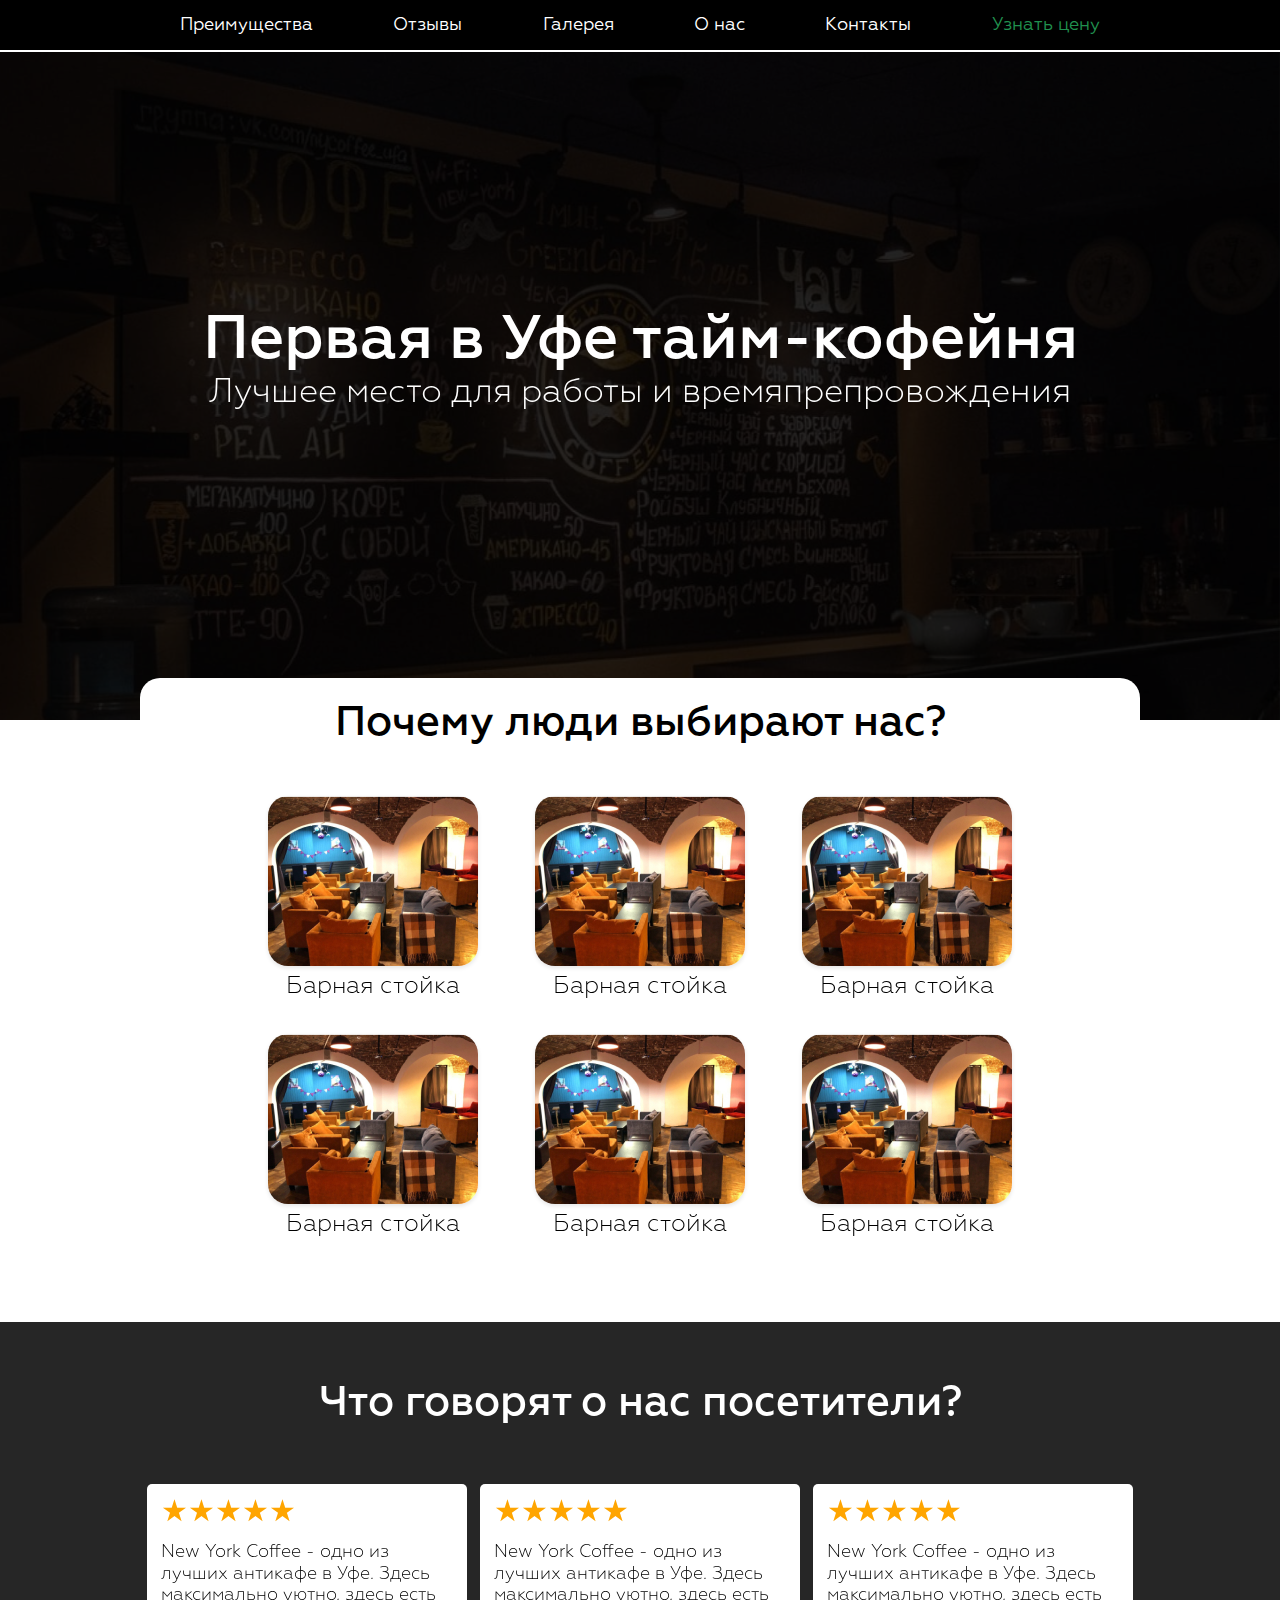
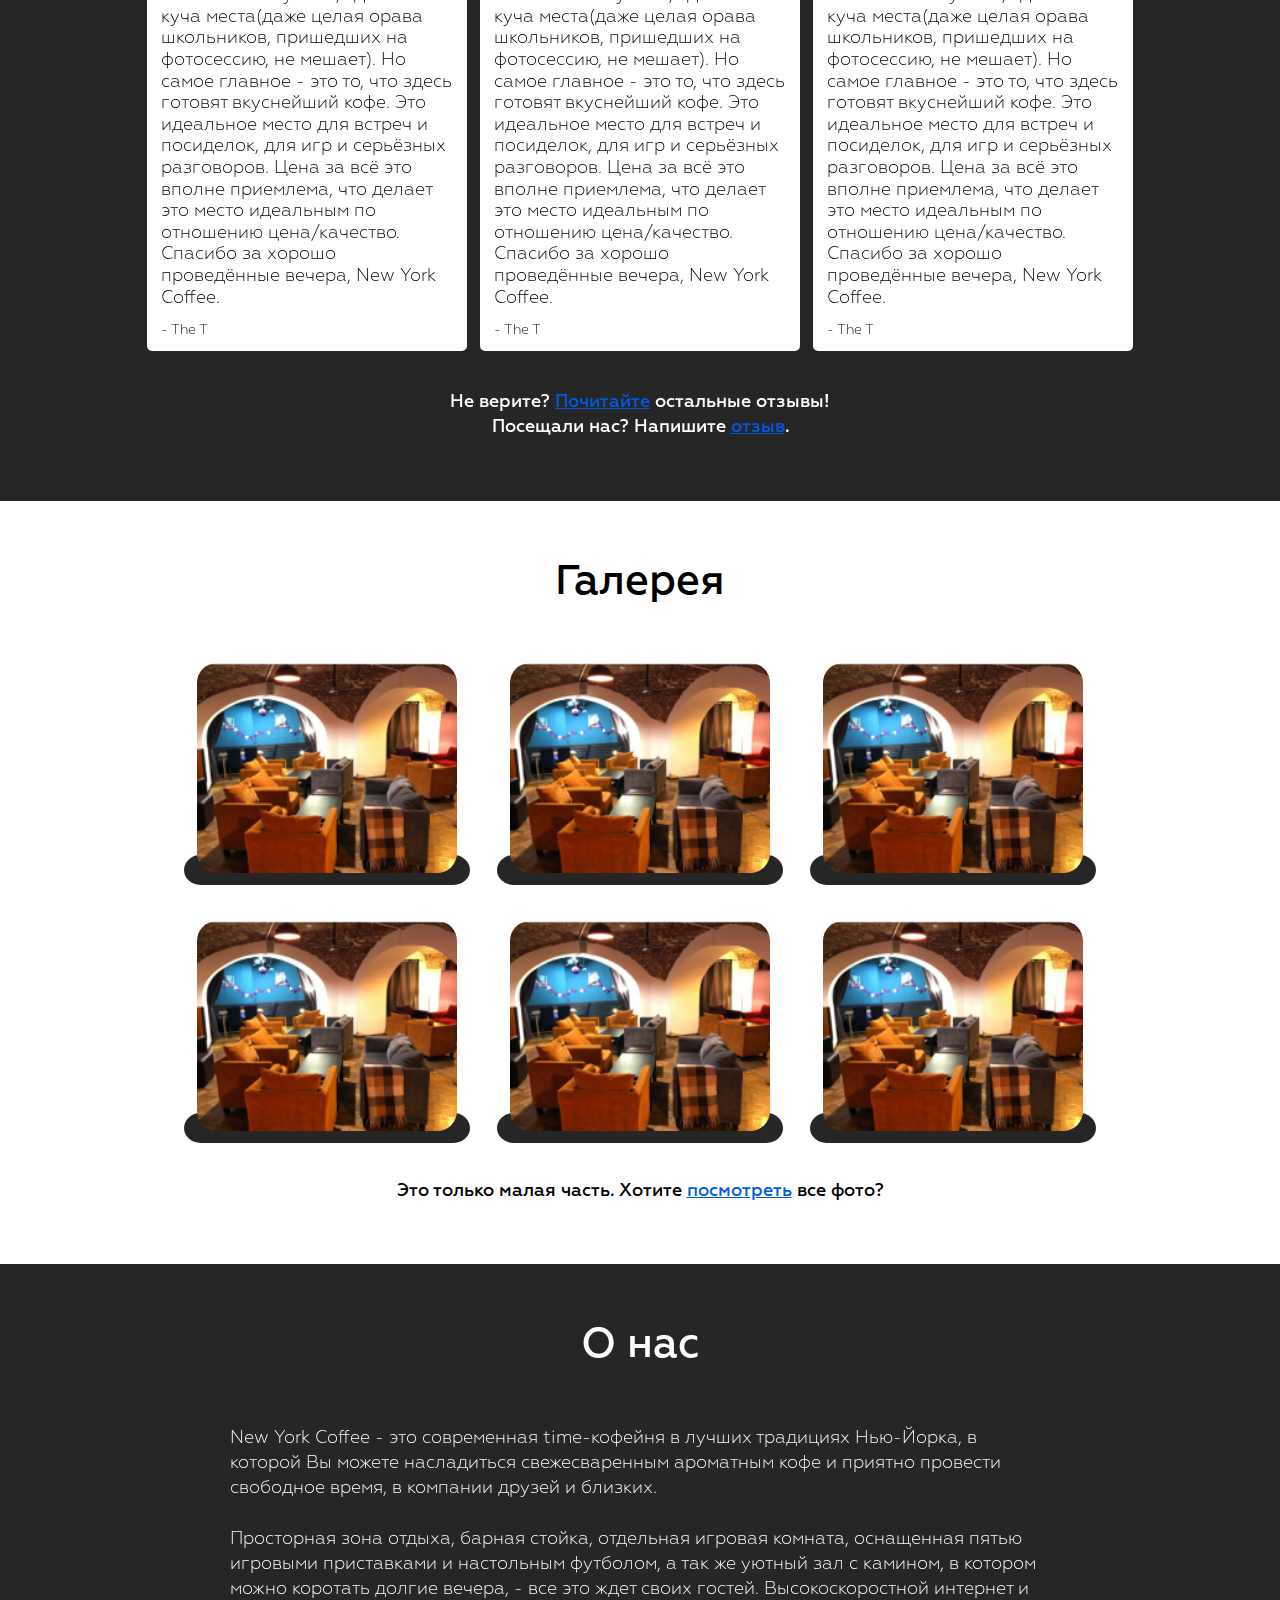
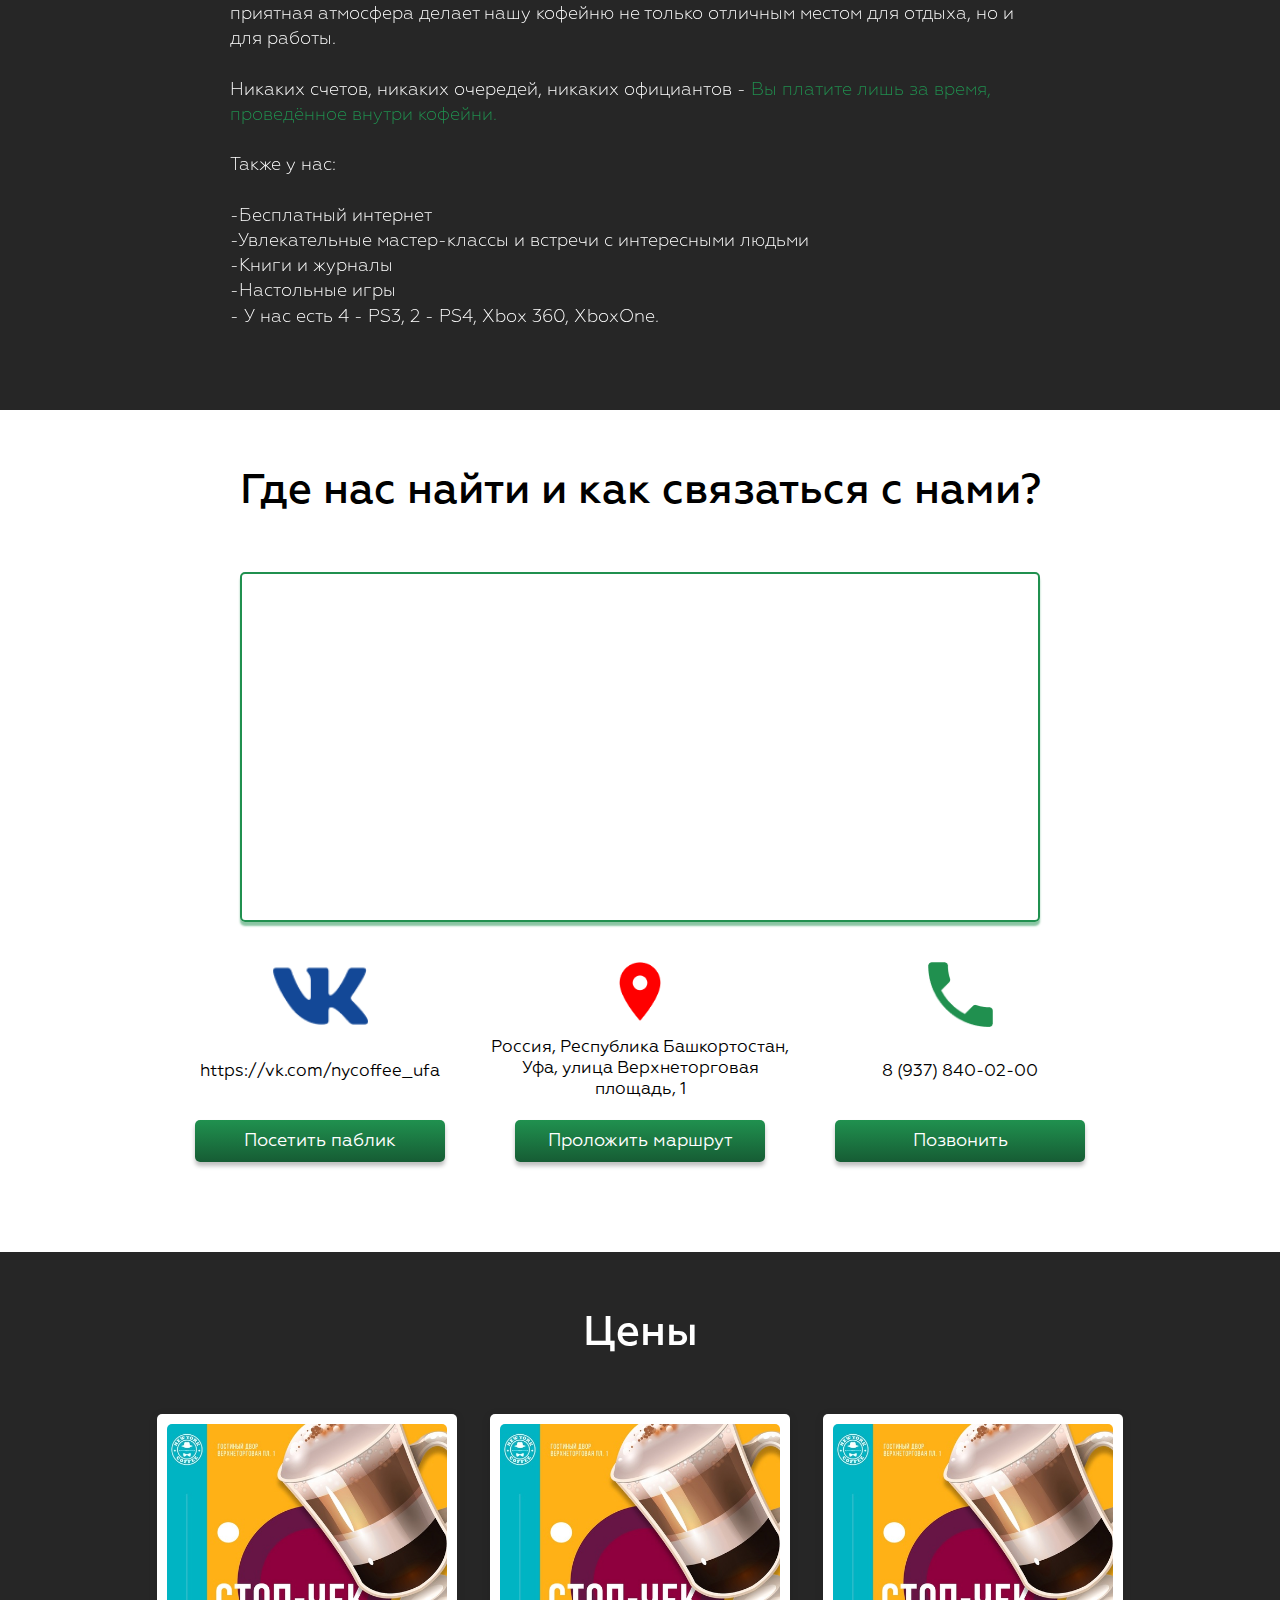
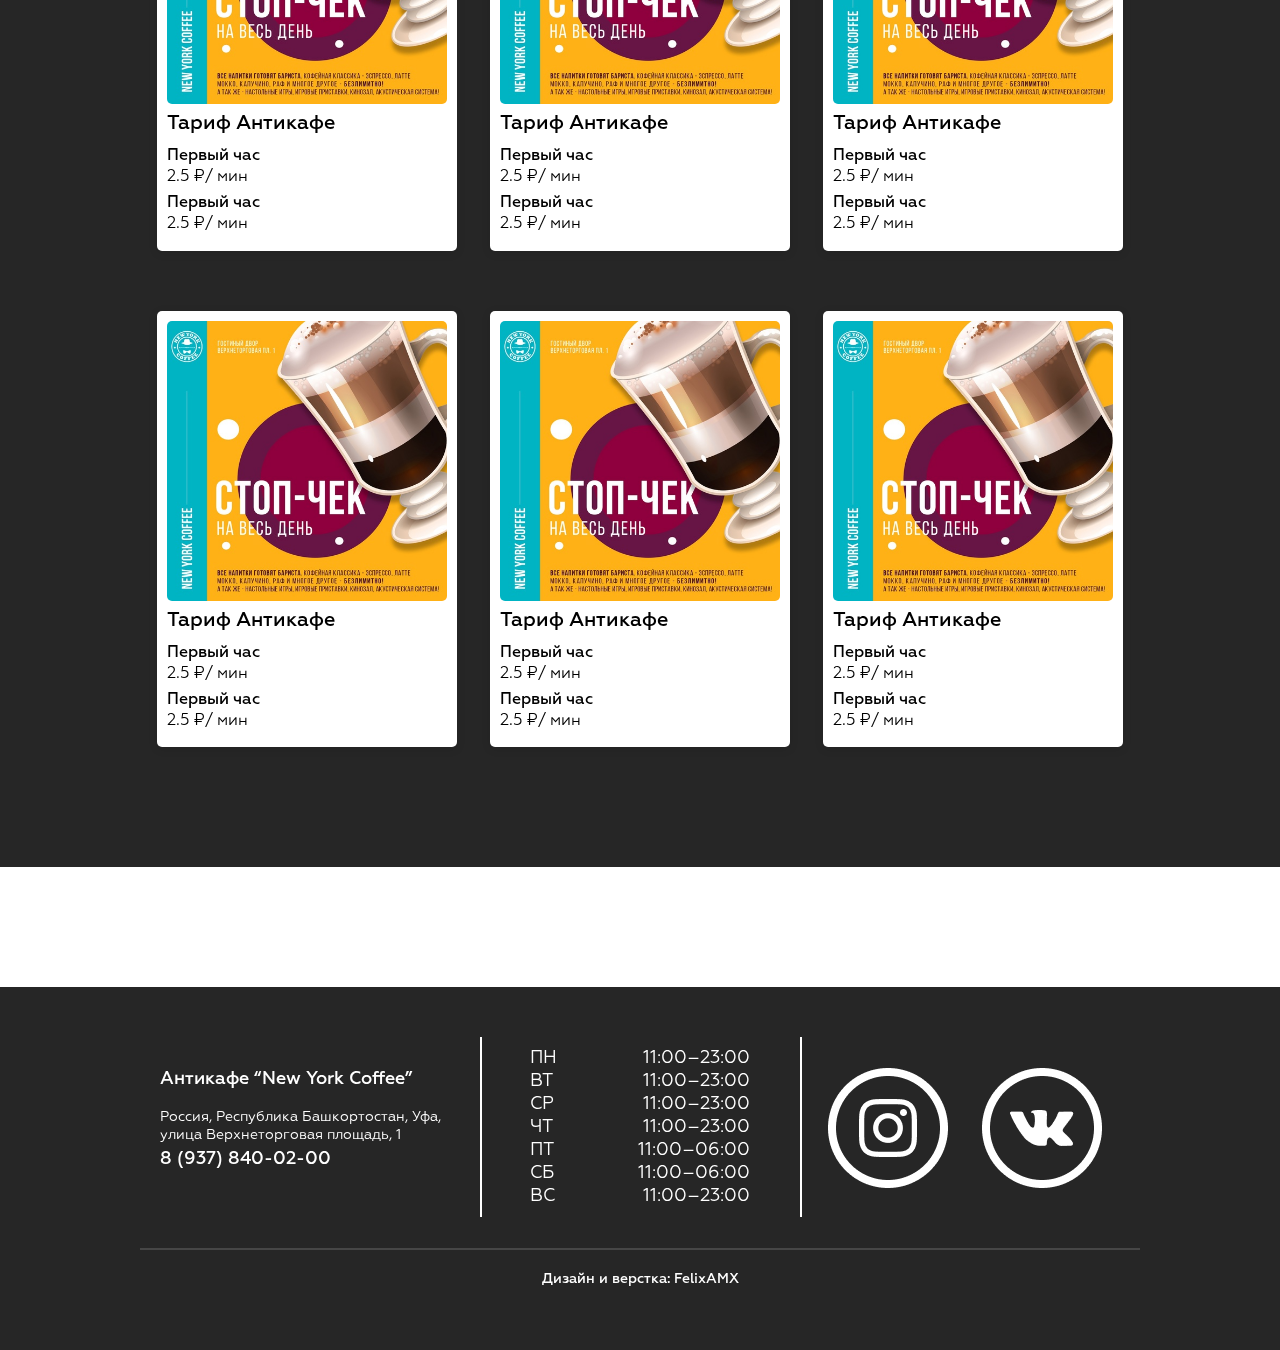
<file: index.html>
<!DOCTYPE html>
<html lang="ru">
	<!-- Заголовок страницы, контейнер для других важных данных (не отображается) -->
	<head>
		<title>New York Coffee антикафе - Первая в Уфе тайм-кофейня</title>
		<link rel="stylesheet" href="libs/slick-1.8.1/slick/slick.css" />
		<link rel="stylesheet" href="libs/slick-1.8.1/slick/slick-theme.css" />
		<link rel="stylesheet" href="css/style.css" />
		<link href="css/explorer.css" rel="stylesheet"/>

		
		<meta http-equiv="Content-type" content="text/html;charset=UTF-8" />
		<meta name="viewport" content="width=device-width"> 

		
	</head>

	<body>
	<div class="page">
		<header id="header">
			<a class="logo" href="#">
				<img src="img/logo.png" alt="">
				<div class="logo__title">
					<p>New York Coffee</p>
				</div>
				<div class="logo__describ">
					<p>Антикафе №1</p>
				</div>
			</a>
			<div class="mobile-title"><p>New York Coffee</p></div>
			<label class="togglebutton" for="toggle">&#9776</label>
			<input  id="toggle" type="checkbox">
			<nav>
				<div class="wrap">
					<ul class="header__menu"> 
						<li class="menu__element"><a href="#advantages">Преимущества</a></li>
						<li class="menu__element"><a href="#rewiews">Отзывы</a></li>
						<li class="menu__element"><a href="#gallery">Галерея</a></li>
						<li class="menu__element"><a href="#about">О нас</a></li>
						<li class="menu__element"><a href="#contacts">Контакты</a></li>
						<li class="menu__element"><a href="#price"><span class="green-text">Узнать цену</span></a></li>
						
					</ul>
				</div>
			</nav>
		</header>
		<div class="page__content">
			<div class="block-hello dark-background">
				<div class="wrap occurrence_p">
					<div class="hello__content occurrence">
						<div class="text__title">
							Первая в Уфе тайм-кофейня
						</div>
						<div class="text__describ">
							Лучшее место для работы и времяпрепровождения
						</div>
					</div>
				</div>
			</div>
			<div id="advantages" class="block-advantages ">
				<div class="wrap">
					<div class="advantages__title title">
						<p>Почему люди выбирают нас?</p> 
					</div>
					<div class="advantages__content">
						<div class="advantages__row sl-slider">
							<div class="advantages__item slider__nohover ">
								<div class="item__body">
									<div class="item__content">
										<div class="item__img">
											<img src="img/advantages/adv_1.jpg" alt="">
										</div>
										<div class="item__title">
											Барная стойка
										</div>
									</div>
								</div>
							</div>
							<div class="advantages__item slider__nohover ">
								<div class="item__body">
									<div class="item__content">
										<div class="item__img">
											<img src="img/advantages/adv_1.jpg" alt="">
										</div>
										<div class="item__title">
											Барная стойка
										</div>
									</div>
								</div>
							</div>
							<div class="advantages__item slider__nohover ">
								<div class="item__body">
									<div class="item__content">
										<div class="item__img">
											<img src="img/advantages/adv_1.jpg" alt="">
										</div>
										<div class="item__title">
											Барная стойка
										</div>
									</div>
								</div>
							</div>
							<div class="advantages__item slider__nohover ">
								<div class="item__body">
									<div class="item__content">
										<div class="item__img">
											<img src="img/advantages/adv_1.jpg" alt="">
										</div>
										<div class="item__title">
											Барная стойка
										</div>
									</div>
								</div>
							</div>
							<div class="advantages__item slider__nohover ">
								<div class="item__body">
									<div class="item__content">
										<div class="item__img">
											<img src="img/advantages/adv_1.jpg" alt="">
										</div>
										<div class="item__title">
											Барная стойка
										</div>
									</div>
								</div>
							</div>
							<div class="advantages__item slider__nohover ">
								<div class="item__body">
									<div class="item__content">
										<div class="item__img">
											<img src="img/advantages/adv_1.jpg" alt="">
										</div>
										<div class="item__title">
											Барная стойка
										</div>
									</div>
								</div>
							</div>
						</div>
					</div>
				</div>
			</div>
			<div id="rewiews" class="block-reviews dark-background block">
				<div class="wrap">
					<div class="reviews__title title ">
						<p>Что говорят о нас посетители?</p>
					</div>
					<div class="reviews__row sl-slider">
						<div class="reviews__item  slider__nohover">
							<div class="item__body">
								<div class="item__content">
									<div class="item__rate">
										<p>★★★★★</p>
									</div>
									<div class="item__text">
										<p>New York Coffee - одно из лучших антикафе в Уфе. Здесь максимально уютно, здесь есть куча места(даже целая орава школьников, пришедших на фотосессию, не мешает). Но самое главное - это то, что здесь готовят вкуснейший кофе. Это идеальное место для встреч и посиделок, для игр и серьёзных разговоров. Цена за всё это вполне приемлема, что делает это место идеальным по отношению цена/качество. Спасибо за хорошо проведённые вечера, New York Coffee.</p>
									</div>
									<div class="item__author">
										<p>The T</p>
									</div>
								</div>
							</div>
						</div>
						<div class="reviews__item  slider__nohover">
							<div class="item__body">
								<div class="item__content">
									<div class="item__rate">
										<p>★★★★★</p>
									</div>
									<div class="item__text">
										<p>New York Coffee - одно из лучших антикафе в Уфе. Здесь максимально уютно, здесь есть куча места(даже целая орава школьников, пришедших на фотосессию, не мешает). Но самое главное - это то, что здесь готовят вкуснейший кофе. Это идеальное место для встреч и посиделок, для игр и серьёзных разговоров. Цена за всё это вполне приемлема, что делает это место идеальным по отношению цена/качество. Спасибо за хорошо проведённые вечера, New York Coffee.</p>
									</div>
									<div class="item__author">
										<p>The T</p>
									</div>
								</div>
							</div>
						</div>
						<div class="reviews__item  slider__nohover">
							<div class="item__body">
								<div class="item__content">
									<div class="item__rate">
										<p>★★★★★</p>
									</div>
									<div class="item__text">
										<p>New York Coffee - одно из лучших антикафе в Уфе. Здесь максимально уютно, здесь есть куча места(даже целая орава школьников, пришедших на фотосессию, не мешает). Но самое главное - это то, что здесь готовят вкуснейший кофе. Это идеальное место для встреч и посиделок, для игр и серьёзных разговоров. Цена за всё это вполне приемлема, что делает это место идеальным по отношению цена/качество. Спасибо за хорошо проведённые вечера, New York Coffee.</p>
									</div>
									<div class="item__author">
										<p>The T</p>
									</div>
								</div>
							</div>
						</div>
					</div>
					<div class="reviews__aftertext aftertext">
						<p>Не верите? <a href="https://search.google.com/local/reviews?placeid=ChIJL9cCNYs52UMRPN9vTIAzFuk" class="aftertext-link" target="_blank">Почитайте</a> остальные отзывы! <br>
							Посещали нас? Напишите <a href="https://search.google.com/local/writereview?placeid=ChIJL9cCNYs52UMRPN9vTIAzFuk" class="aftertext-link" target="_blank">отзыв</a>.</p>
					</div>
				</div>
			</div>
			<div id="gallery" class="block__gallery block ">
				<div class="wrap">
					<div class="gallery__title title">
						<p>Галерея</p>
					</div>
					<div class="gallery__row sl-slider">
						<div class="gallery__item  slider__nohover">
							<div class="item__body">
								<div class="item__content">
									<div class="item__img">
										<img src="img/advantages/adv_1.jpg" alt="">
									</div>
									<div class="item__lining"></div>
								</div>	
							</div>
						</div>
						<div class="gallery__item  slider__nohover">
							<div class="item__body">
								<div class="item__content">
									<div class="item__img">
										<img src="img/advantages/adv_1.jpg" alt="">
									</div>
									<div class="item__lining"></div>
								</div>	
							</div>
						</div>
						<div class="gallery__item  slider__nohover">
							<div class="item__body">
								<div class="item__content">
									<div class="item__img">
										<img src="img/advantages/adv_1.jpg" alt="">
									</div>
									<div class="item__lining"></div>
								</div>	
							</div>
						</div>
						<div class="gallery__item  slider__nohover">
							<div class="item__body">
								<div class="item__content">
									<div class="item__img">
										<img src="img/advantages/adv_1.jpg" alt="">
									</div>
									<div class="item__lining"></div>
								</div>	
							</div>
						</div>
						<div class="gallery__item  slider__nohover">
							<div class="item__body">
								<div class="item__content">
									<div class="item__img">
										<img src="img/advantages/adv_1.jpg" alt="">
									</div>
									<div class="item__lining"></div>
								</div>	
							</div>
						</div>
						<div class="gallery__item  slider__nohover">
							<div class="item__body">
								<div class="item__content">
									<div class="item__img">
										<img src="img/advantages/adv_1.jpg" alt="">
									</div>
									<div class="item__lining"></div>
								</div>	
							</div>
						</div>
						
						
						
					</div>
					<div class="gallery__aftertext aftertext">
						<p>Это только малая часть. Хотите <a href="#popup-gallery" class="aftertext-link" >посмотреть</a> все фото?</p>
					</div>
				</div>
			</div>
			<div id="about" class="block__about dark-background block">
				<div class="wrap">
					<div class="about__title title">
						<p>О нас</p>
					</div>
					<div class="about__text adative-text-wrap">
						<p>New York Coffee - это современная time-кофейня в лучших традициях Нью-Йорка, в которой Вы можете насладиться свежесваренным ароматным кофе и приятно провести свободное время, в компании друзей и близких. 
						<br><br> 
						Просторная зона отдыха, барная стойка, отдельная игровая комната, оснащенная пятью игровыми приставками и настольным футболом, а так же уютный зал с камином, в котором можно коротать долгие вечера, - все это ждет своих гостей. Высокоскоростной интернет и приятная атмосфера делает нашу кофейню не только отличным местом для отдыха, но и для работы. 
						<br><br> 
						Никаких счетов, никаких очередей, никаких официантов - <span class="green-text">Вы платите лишь за время, проведённое внутри кофейни. </span> 
						<br><br>
						Также у нас:
						<br><br>
						-Бесплатный интернет <br>
						-Увлекательные мастер-классы и встречи с интересными людьми <br>
						-Книги и журналы <br>
						-Настольные игры <br>
						- У нас есть 4 - PS3, 2 - PS4, Xbox 360, XboxOne.
						</p>
					</div>
				</div>
			</div>
			<div id="contacts" class="block-communication block">
				<div class="wrap">
					<div class="communication__title title">
						<p>Где нас найти и как связаться с нами?</p>
					</div>
					<div class="communication__map">
						<iframe src="https://www.google.com/maps/embed?pb=!1m18!1m12!1m3!1d9216.213459304288!2d55.94383458092044!3d54.726276145416314!2m3!1f0!2f0!3f0!3m2!1i1024!2i768!4f13.1!3m3!1m2!1s0x0%3A0xe91633804c6fdf3c!2zTmV3IFlvcmsgQ29mZmVlINCw0L3RgtC40LrQsNGE0LU!5e0!3m2!1sru!2sru!4v1619448664811!5m2!1sru!2sru" width="100%" height="100%" style="border:0;" allowfullscreen="" loading="lazy"></iframe>
					</div>
					<div class="communication__row">
						<div class="communication__item">
							<div class="item__body">
								<div class="item__img">
									<img src="img/ico/icon_3.png" alt="">
								</div>
								<div class="item__text">
									<p>https://vk.com/nycoffee_ufa</p>
								</div>
								<div class="item__button button">
									<a href="https://vk.com/nycoffee_ufa" target="_blank">Посетить паблик</a>
								</div>
							</div>
						</div>
						<div class="communication__item">
							<div class="item__body">
								<div class="item__img">
									<img src="img/ico/icon_2.png" alt="" >
								</div>
								<div class="item__text">
									<p>Россия, Республика Башкортостан, Уфа, улица Верхнеторговая площадь, 1
									</p>
								</div>
								<div class="item__button button">
									<a href="https://vk.com/nycoffee_ufa" target="_blank">Проложить маршрут</a>
								</div>
							</div>
						</div>
						<div class="communication__item">
							<div class="item__body">
								<div class="item__img">
									<img src="img/ico/icon_1.png" alt="">
								</div>
								<div class="item__text">
									<p>8 (937) 840-02-00</p>
								</div>
								<div class="item__button button">
									<a href="tel:+79378400200">Позвонить</a>
								</div>
							</div>
						</div>
					</div>
				</div>
			</div>
			<div id="price" class="block-price dark-background block">
				<div class="wrap">
					<div class="price__title title">
						<p>Цены</p>
					</div>
					<div class="price__row sl-slider">
						<div class="price__item ">
							<a href="#popup-test">
								<div class="item__body">
									<div class="item__content">
										<div class="item__img">
											<div class="item__hover-text"><p>Подробнее</p></div>
											<img src="img/price/price_1.jpg" alt="">
										</div>
										<div class="item__title">
											<p>Тариф Антикафе</p>
										</div>
										<div class="item__subtitle">
											<p>Первый час</p>
										</div>
										<div class="item__describ">
											<p>2.5 ₽/ мин</p>
										</div>
										<div class="item__subtitle">
											<p>Первый час</p>
										</div>
										<div class="item__describ">
											<p>2.5 ₽/ мин</p>
										</div>
									</div>
								</div>
							</a>
						</div>
						<div class="price__item ">
							<a href="#popup-test">
								<div class="item__body">
									<div class="item__content">
										<div class="item__img">
											<div class="item__hover-text"><p>Подробнее</p></div>
											<img src="img/price/price_1.jpg" alt="">
										</div>
										<div class="item__title">
											<p>Тариф Антикафе</p>
										</div>
										<div class="item__subtitle">
											<p>Первый час</p>
										</div>
										<div class="item__describ">
											<p>2.5 ₽/ мин</p>
										</div>
										<div class="item__subtitle">
											<p>Первый час</p>
										</div>
										<div class="item__describ">
											<p>2.5 ₽/ мин</p>
										</div>
									</div>
								</div>
							</a>
						</div>
						<div class="price__item ">
							<a href="#popup-test">
								<div class="item__body">
									<div class="item__content">
										<div class="item__img">
											<div class="item__hover-text"><p>Подробнее</p></div>
											<img src="img/price/price_1.jpg" alt="">
										</div>
										<div class="item__title">
											<p>Тариф Антикафе</p>
										</div>
										<div class="item__subtitle">
											<p>Первый час</p>
										</div>
										<div class="item__describ">
											<p>2.5 ₽/ мин</p>
										</div>
										<div class="item__subtitle">
											<p>Первый час</p>
										</div>
										<div class="item__describ">
											<p>2.5 ₽/ мин</p>
										</div>
									</div>
								</div>
							</a>
						</div>
						<div class="price__item ">
							<a href="#popup-test">
								<div class="item__body">
									<div class="item__content">
										<div class="item__img">
											<div class="item__hover-text"><p>Подробнее</p></div>
											<img src="img/price/price_1.jpg" alt="">
										</div>
										<div class="item__title">
											<p>Тариф Антикафе</p>
										</div>
										<div class="item__subtitle">
											<p>Первый час</p>
										</div>
										<div class="item__describ">
											<p>2.5 ₽/ мин</p>
										</div>
										<div class="item__subtitle">
											<p>Первый час</p>
										</div>
										<div class="item__describ">
											<p>2.5 ₽/ мин</p>
										</div>
									</div>
								</div>
							</a>
						</div>
						<div class="price__item ">
							<a href="#popup-test">
								<div class="item__body">
									<div class="item__content">
										<div class="item__img">
											<div class="item__hover-text"><p>Подробнее</p></div>
											<img src="img/price/price_1.jpg" alt="">
										</div>
										<div class="item__title">
											<p>Тариф Антикафе</p>
										</div>
										<div class="item__subtitle">
											<p>Первый час</p>
										</div>
										<div class="item__describ">
											<p>2.5 ₽/ мин</p>
										</div>
										<div class="item__subtitle">
											<p>Первый час</p>
										</div>
										<div class="item__describ">
											<p>2.5 ₽/ мин</p>
										</div>
									</div>
								</div>
							</a>
						</div>
						<div class="price__item ">
							<a href="#popup-test">
								<div class="item__body">
									<div class="item__content">
										<div class="item__img">
											<div class="item__hover-text"><p>Подробнее</p></div>
											<img src="img/price/price_1.jpg" alt="">
										</div>
										<div class="item__title">
											<p>Тариф Антикафе</p>
										</div>
										<div class="item__subtitle">
											<p>Первый час</p>
										</div>
										<div class="item__describ">
											<p>2.5 ₽/ мин</p>
										</div>
										<div class="item__subtitle">
											<p>Первый час</p>
										</div>
										<div class="item__describ">
											<p>2.5 ₽/ мин</p>
										</div>
									</div>
								</div>
							</a>
						</div>

					</div>
				</div>
			</div>
		</div>
		<div class="block-white block"></div>
		<footer class="dark-background block">
			<div class="wrap">
				<div class="footer__content">
					<div class="footer__row">
						<div class="footer__item">
							<div class="item__body">
								<div class="item__text">
									<div class="text__container">
										<p>Антикафе “New York Coffee”</p>
									</div>
									<div class="text__container center">
										<p>Россия, Республика Башкортостан, Уфа, улица Верхнеторговая площадь, 1</p>
									</div>
									<div class="text__container last">
										<p>8 (937) 840-02-00</p>
									</div>
								</div>
							</div>
						</div>
						<div class="footer__item">
							<div class="footer__body schedule">
								<div class="left__text">
									<p>ПН</p>
									<p>ВТ</p>
									<p>СР</p>
									<p>ЧТ</p>
									<p>ПТ</p>
									<p>СБ</p>
									<p>ВС</p>
								</div>
								<div class="right__text">
									<p>11:00–23:00</p>
									<p>11:00–23:00</p>
									<p>11:00–23:00</p>
									<p>11:00–23:00</p>
									<p>11:00–06:00</p>
									<p>11:00–06:00</p>
									<p>11:00–23:00</p>
								</div>
							</div>
						</div>
						<div class="footer__item">
							<div class="footer__body icons">
								<a href="https://vk.com/away.php?to=https%3A%2F%2Fwww.instagram.com%2Fnycoffee.ufa%2F&cc_key=" target="_blank">
									<img src="img/footer/icon_instagram.png" alt="">
								</a> 
								<a href="https://vk.com/nycoffee_ufa" target="_blank">
									<img src="img/footer/icon_vk.png" alt="">
								</a>
							</div>
						</div>
					</div>
					<div class="footer__copyright">
						<p>Дизайн и верстка: <a href="https://vk.com/felixamx" target="_blank">FelixAMX</a></p>
					</div>
				</div>
			</div>
		</footer>	


		<div class="popup-window" id="popup-test">
			<a href="#header" class="popup-window__closebg">

			</a>
			<div class="wrap">
				<div class="popup-window__body">
					<div class="popup-window__content">
						<div class="popup-window__close">
							<a href="#header">&#x2716;</a>
						</div>
						<div class="popup-window__row">
							<div class="popup-window__img">
								<div class="popup-window__product-img">
									<img src="img/price/price_1.jpg" alt="">
								</div>
							</div>
							<div class="popup-window__textblock">
								<div class="popup-window__product-title">
									<p>Стоп-Чек</p>
								</div>
								<div class="popup-window__product-price">
									<p>350</p>
								</div>
								<div class="popup-window__product-desctib">
									<p>Максимальная сумма, которую Вы заплатите в нашей кофейне - 450 рублей. Всего 450 рублей за целый день отдыха, отличную атмосферу и вкусные напитки. <br><br> А так же: <br> 🎬Кинозал с мягкими креслами. <br>🎳Настольные и видео-игры. <br>☕Вкуснейший кофе, ароматные чаи и горячий какао! <br>🍪Всегда свежие печеньки!</p>
								</div>
								<div class="item__button button">
									<a href="#sendform">Узнать подробнее</a>
								</div>
							</div>
						</div>
					</div>								
				</div>
			</div>
		</div>


		<div class="popup-window popup-sendform" id="sendform">
			<a href="#header" class="popup-window__closebg">

			</a>
			<div class="wrap">
				<div class="popup-window__body">
					<div class="popup-window__content">
						<div class="popup-window__close">
							<a href="#header">&#x2716;</a>
						</div>
						<form action="POST">
							<input class="form__textfield" type="text" name="name" id="form_name" maxlength="100" placeholder="Имя">
							<input class="form__textfield" type="tel" name="phone" id="form_phone" placeholder="Телефон">
							<input class="form__textfield" type="email" name="mail" id="form_mail" maxlength="100" placeholder="Адрес электронной почты">
							<textarea class="form__textfield" type="text" name="text" id="form_text" maxlength="250" placeholder="Я хочу узнать, сможете ли вы мне помочь и сколько это будет стоить. Вот что меня интересует:" cols="50" rows="5"></textarea>
						</form>
					</div>								
				</div>
			</div>
		</div>


		<div class="popup-window popup-gallery" id="popup-gallery">
			<a href="#header" class="popup-window__closebg">
	
			</a>
			<div class="wrap">
				<div class="popup-window__body">
					<div class="popup-window__content">
						<div class="popup-window__close">
							<a href="#header">&#x2716;</a>
						</div>
						<div class="sl-slider-gallery">
							<div class="sl-slider__slide">
								<div class="slide__img">
									<img data-lazy="img/light-man.png" alt="">
								</div>
								<div class="slide__textblock">
									<p>Опа!</p>
								</div>
							</div>
							<div class="sl-slider__slide">
								<div class="slide__img">
									<img data-lazy="img/bg.jpg" alt="">
								</div>
								<div class="slide__textblock">
									<p>Опа!</p>
								</div>
							</div>
							<div class="sl-slider__slide">
								<div class="slide__img">
									<img data-lazy="img/logo.png"  alt="">
								</div>
								<div class="slide__textblock">
									<p>Опа!</p>
								</div>
							</div>
							
						</div>
						
					</div>								
				</div>
			</div>
		</div>

		<input type="checkbox" name="" id="ie__visibility">
		<div class="forIE popup-window-ie">
			<div class="wrap">
				<div class="popup-window-ie__body">
					<div class="popup-window-ie__content">
						<img src="img/logo.png" alt="">

						
						<p class="popup-window-ie__title">Упс... Похоже, ваш Internet Explorer устарел.</p>
						<p class="popup-window-ie__discrib">Вы пользуетесь устаревшим браузером который не поддерживает современные веб-стандарты.</p>
						<p class="popup-window-ie__discrib"> К сожалению, наш сайт больше не поддерживает браузер Internet Explorer. Ввиду отсутствия своевременной поддержки и трудности адаптации сайта для корректной работы в данном браузере, мы были вынуждены остановить его поддержку.</p>
						<p class="popup-window-ie__discrib">Рекомендуем воспользоваться: <a href="https://www.google.com/intl/ru_ru/chrome/" target="_blank">Google Chrome</a> <a href="https://www.opera.com/ru" target="_blank">Opera</a> <a href="https://www.mozilla.org/ru/firefox/new/" target="_blank">Firefox</a> <a href="https://www.apple.com/ru/safari/" target="_blank">Safari</a> или любым другим современным браузером.</p>
						<p class="popup-window-ie__continue"><label for="ie__visibility">Продолжить посещение страницы с возможным некорректным отображением контента.</label></p>
					</div>
				</div>
			</div>
			
		</div>

	</div>



	<script
	src="https://code.jquery.com/jquery-2.2.4.min.js"
	integrity="sha256-BbhdlvQf/xTY9gja0Dq3HiwQF8LaCRTXxZKRutelT44="
	crossorigin="anonymous"></script>
	<script src="libs/slick-1.8.1/slick/slick.min.js"></script>
	<script src="js/slick-slider.js"></script>

	</body>
</html>
</file>
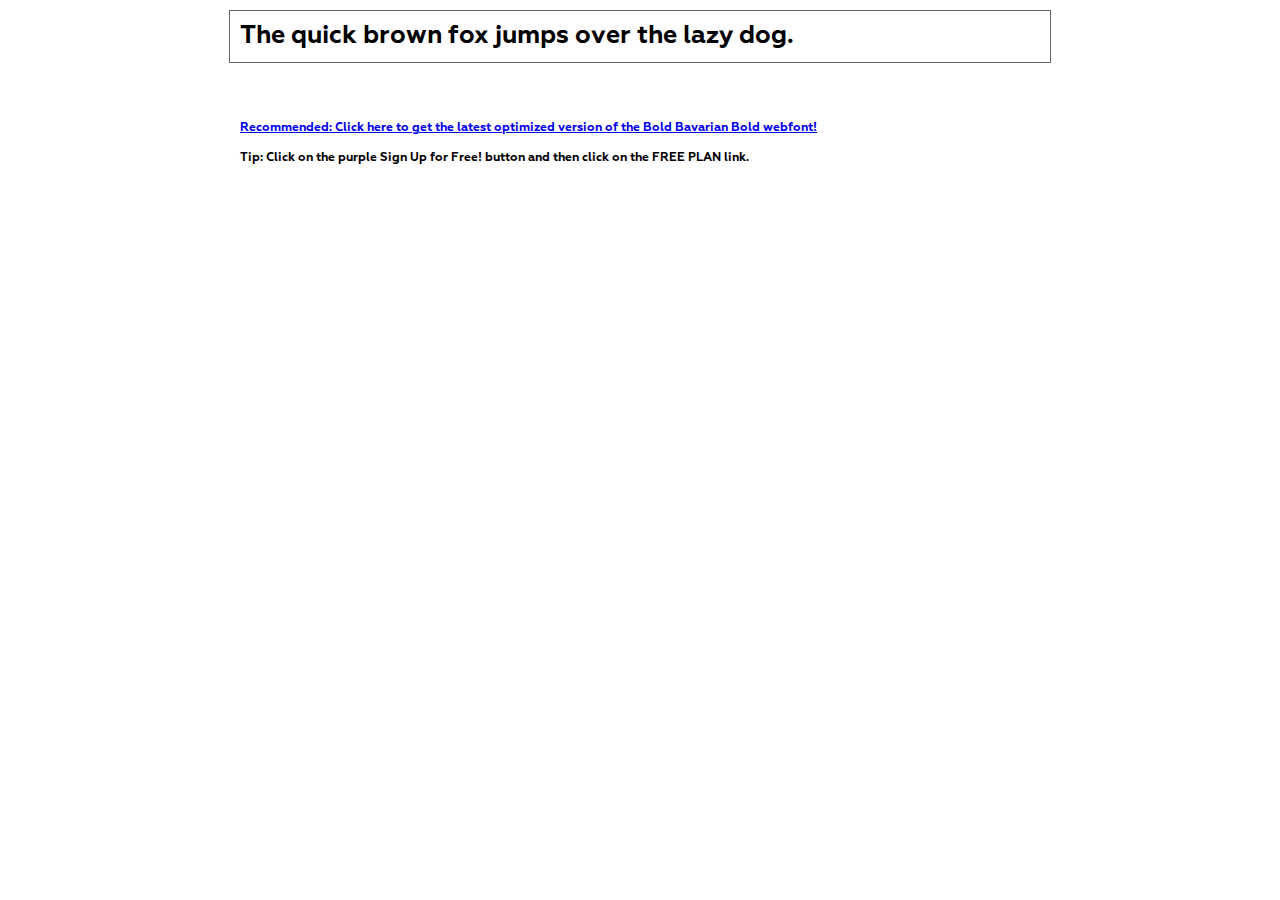
<file: fonts/Geometria-Bold/demo.html>
<!DOCTYPE html PUBLIC "-//W3C//DTD XHTML 1.0 Transitional//EN" "http://www.w3.org/TR/xhtml1/DTD/xhtml1-transitional.dtd">
<html xmlns="http://www.w3.org/1999/xhtml">
<head>
	<meta http-equiv="Content-Type" content="text/html; charset=utf-8" />
	<title>@font-face Demo</title>
	<link rel="stylesheet" href="fonts.css" type="text/css" charset="utf-8" />
	<style type="text/css">
	body {
		background-color:white;
		font-family:Verdana,Tahoma,Arial,Sans-Serif;
		color:black;
		font-size:12px;
	}

	.demo
	{
		font-family:'Conv_Geometria-Bold',Sans-Serif;
		width:800px;
		margin:10px auto;
		text-align:left;
		border:1px solid #666;
		padding:10px;
	}

	.hint
	{
		font-family:'Conv_Geometria-Bold',Sans-Serif;
		width:800px;
		margin:10px auto;
		text-align:left;
		border:1px;
		padding:10px;
	}
	</style>
</head>
<body>
	<div class="demo" style="font-size:25px">
		The quick brown fox jumps over the lazy dog.
	</div>


	<br>
	<br>
	<div class="hint">
		<a href="http://www.fonts.com/font/wiescher-design/bold-bavarian/bold/web-font?SiteId=64">Recommended: Click here to get the latest optimized version of the Bold Bavarian Bold webfont!</a><br /><br />
		Tip: Click on the purple <strong>Sign Up for Free!</strong> button and then click on the <strong>FREE PLAN</strong> link.
	</div>
</body>
</html>
</file>
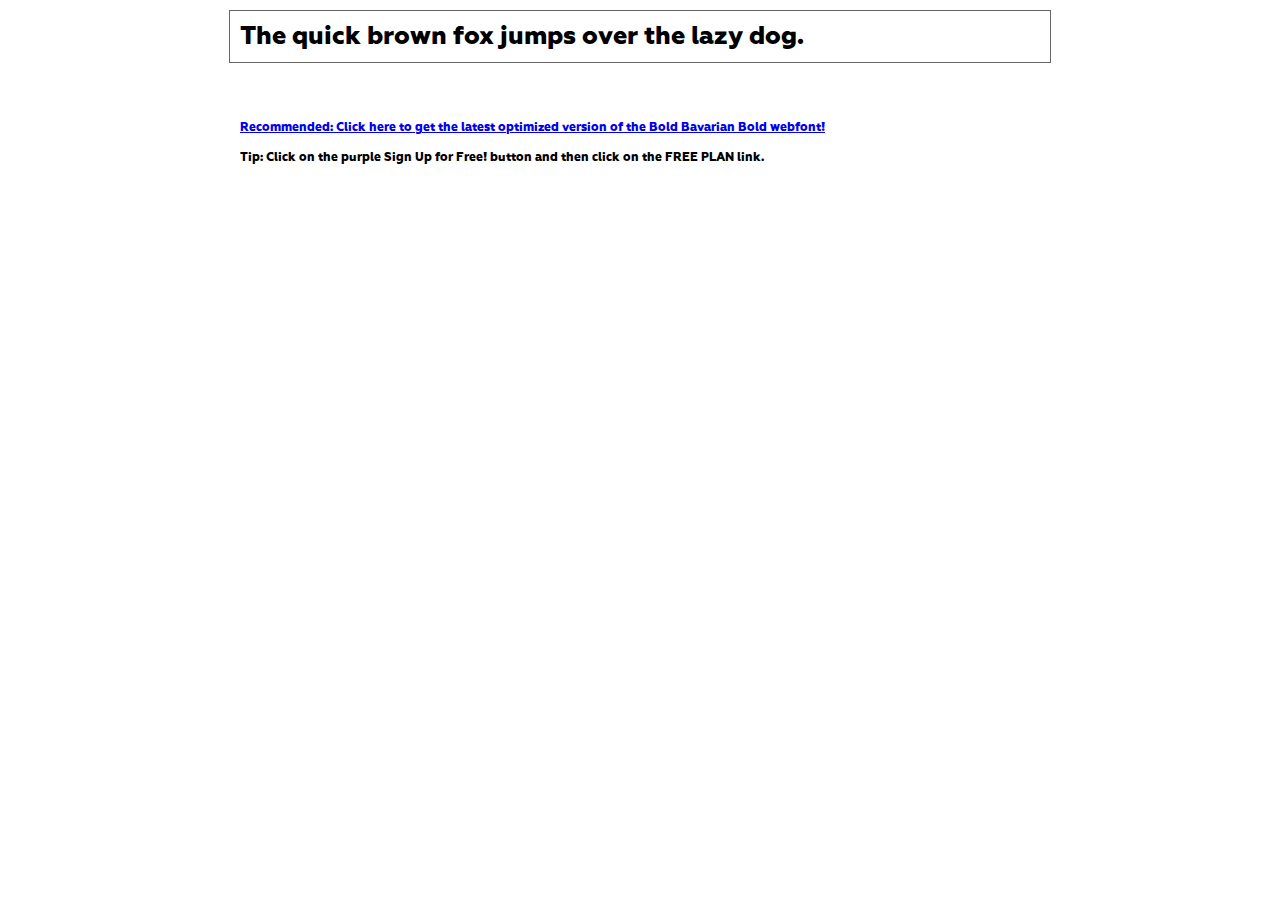
<file: fonts/Geometria-ExtaBlack/demo.html>
<!DOCTYPE html PUBLIC "-//W3C//DTD XHTML 1.0 Transitional//EN" "http://www.w3.org/TR/xhtml1/DTD/xhtml1-transitional.dtd">
<html xmlns="http://www.w3.org/1999/xhtml">
<head>
	<meta http-equiv="Content-Type" content="text/html; charset=utf-8" />
	<title>@font-face Demo</title>
	<link rel="stylesheet" href="fonts.css" type="text/css" charset="utf-8" />
	<style type="text/css">
	body {
		background-color:white;
		font-family:Verdana,Tahoma,Arial,Sans-Serif;
		color:black;
		font-size:12px;
	}

	.demo
	{
		font-family:'Conv_Geometria-ExtaBlack',Sans-Serif;
		width:800px;
		margin:10px auto;
		text-align:left;
		border:1px solid #666;
		padding:10px;
	}

	.hint
	{
		font-family:'Conv_Geometria-ExtaBlack',Sans-Serif;
		width:800px;
		margin:10px auto;
		text-align:left;
		border:1px;
		padding:10px;
	}
	</style>
</head>
<body>
	<div class="demo" style="font-size:25px">
		The quick brown fox jumps over the lazy dog.
	</div>


	<br>
	<br>
	<div class="hint">
		<a href="http://www.fonts.com/font/wiescher-design/bold-bavarian/bold/web-font?SiteId=64">Recommended: Click here to get the latest optimized version of the Bold Bavarian Bold webfont!</a><br /><br />
		Tip: Click on the purple <strong>Sign Up for Free!</strong> button and then click on the <strong>FREE PLAN</strong> link.
	</div>
</body>
</html>
</file>
<file: css/style.css>
@charset "UTF-8";
* {
  padding: 0;
  margin: 0;
  border: 0; }

*, *:before, *:after {
  -moz-box-sizing: border-box;
  -webkit-box-sizing: border-box;
  box-sizing: border-box; }

:focus, :active {
  outline: none; }

a:focus, a:active {
  outline: none; }

nav, footer, header, aside {
  display: block; }

html, body {
  height: 100%;
  width: 100%;
  font-size: 100%;
  line-height: 1;
  font-size: 14px;
  -ms-text-size-adjust: 100%;
  -moz-text-size-adjust: 100%;
  -webkit-text-size-adjust: 100%; }

input, button, textarea {
  font-family: inherit; }

input::-ms-clear {
  display: none; }

button {
  cursor: pointer; }

button::-moz-focus-inner {
  padding: 0;
  border: 0; }

a, a:visited {
  text-decoration: none; }

a:hover {
  text-decoration: none; }

ul li {
  list-style: none; }

img {
  vertical-align: top; }

h1, h2, h3, h4, h5, h6 {
  font-size: inherit;
  font-weight: inherit; }

@font-face {
  font-family: 'Geometria';
  src: url("../fonts/Geometria-Bold.eot");
  src: local("☺"), url("../fonts/Geometria-Bold.woff") format("woff"), url("../fonts/Geometria-Bold.ttf") format("truetype"), url("../fonts/Geometria-Bold.svg") format("svg");
  font-weight: 700;
  font-style: normal; }

@font-face {
  font-family: 'Geometria';
  src: url("../fonts/Geometria-ExtaBlack.eot");
  src: local("☺"), url("../fonts/Geometria-ExtaBlack.woff") format("woff"), url("../fonts/Geometria-ExtaBlack.ttf") format("truetype"), url("../fonts/Geometria-ExtaBlack.svg") format("svg");
  font-weight: 800;
  font-style: normal; }

@font-face {
  font-family: 'Geometria';
  src: url("../fonts/Geometria-Medium.eot");
  src: local("☺"), url("../fonts/Geometria-Medium.woff") format("woff"), url("../fonts/Geometria-Medium.ttf") format("truetype"), url("../fonts/Geometria-Medium.svg") format("svg");
  font-weight: 600;
  font-style: normal; }

@font-face {
  font-family: 'Geometria';
  src: url("../fonts/Geometria.eot");
  src: local("☺"), url("../fonts/Geometria.woff") format("woff"), url("../fonts/Geometria.ttf") format("truetype"), url("../fonts/Geometria.svg") format("svg");
  font-weight: 500;
  font-style: normal; }

@font-face {
  font-family: 'Geometria';
  src: url("../fonts/Geometria-Light.eot");
  src: local("☺"), url("../fonts/Geometria-Light.woff") format("woff"), url("../fonts/Geometria-Light.ttf") format("truetype"), url("../fonts/Geometria-Light.svg") format("svg");
  font-weight: 400;
  font-style: normal; }

html {
  font-family: Arial, Helvetica, sans-serif;
  scroll-behavior: smooth; }

.page {
  min-height: 100vh;
  display: -webkit-box;
  display: -ms-flexbox;
  display: flex;
  -webkit-box-orient: vertical;
  -webkit-box-direction: normal;
  -ms-flex-direction: column;
  flex-direction: column;
  overflow-x: hidden;
  overflow-y: hidden;
  font-family: Arial, Helvetica, sans-serif;
  font-family: Geometria; }
  .page::before {
    background: url("../img/bg/bg_1.jpg") no-repeat center;
    background-size: cover;
    content: ' ';
    height: 100%;
    left: 0;
    position: fixed;
    top: 0;
    width: 100%;
    will-change: transform;
    z-index: -1; }

.wrap {
  max-width: 1000px;
  margin: 0 auto;
  position: relative;
  z-index: 5; }

header {
  position: fixed;
  z-index: 10;
  width: 100%; }

.header__menu {
  display: -webkit-box;
  display: -ms-flexbox;
  display: flex;
  -ms-flex-wrap: wrap;
  flex-wrap: wrap;
  -ms-flex-pack: distribute;
  justify-content: space-around; }

nav {
  position: absolute;
  right: -100vw;
  z-index: 10;
  background: black;
  border-bottom: white solid 2px;
  width: 100%;
  -webkit-transition-duration: 0.5s;
  -o-transition-duration: 0.5s;
  transition-duration: 0.5s;
  -webkit-transition-property: right, -webkit-transform;
  transition-property: right, -webkit-transform;
  -o-transition-property: transform, right;
  transition-property: transform, right;
  transition-property: transform, right, -webkit-transform; }

.logo {
  position: absolute;
  z-index: 11;
  top: 10px;
  left: 40px;
  color: white; }
  .logo img {
    width: 81px; }

.logo__title {
  position: absolute;
  left: 96px;
  top: 10px;
  width: 200px;
  font-weight: 700;
  font-size: 24px; }

.logo__describ {
  position: absolute;
  left: 96px;
  top: 45px;
  width: 200px;
  font-size: 18px; }

.menu__element {
  font-size: 18px;
  font-weight: 500;
  padding: 16px 20px; }
  .menu__element a {
    color: white;
    text-decoration: none;
    -webkit-transition-duration: 0.5s;
    -o-transition-duration: 0.5s;
    transition-duration: 0.5s;
    -webkit-transition-property: color;
    -o-transition-property: color;
    transition-property: color; }
    .menu__element a:hover {
      color: #e2e2e2; }

@media screen and (max-width: 1600px) {
  .logo {
    display: none; } }

@media screen and (min-width: 1601px) {
  .logo {
    display: block; } }

.mobile-title {
  position: absolute;
  left: 14px;
  top: 14px;
  white-space: nowrap;
  width: 70%;
  font-weight: 700;
  font-size: 24px;
  color: white; }

#toggle {
  display: none; }

.togglebutton {
  width: 100vw;
  padding: 10px;
  border-bottom: white solid 1px;
  background: black;
  text-align: right;
  color: white;
  font-size: 36px;
  display: none; }

#toggle:checked + nav {
  right: 0; }

@media screen and (max-width: 800px) {
  .header__menu {
    -webkit-box-orient: vertical;
    -webkit-box-direction: normal;
    -ms-flex-direction: column;
    flex-direction: column;
    -ms-flex-wrap: nowrap;
    flex-wrap: nowrap; }
  .menu__element {
    padding: 25px 25px;
    text-align: center;
    display: -webkit-box;
    display: -ms-flexbox;
    display: flex;
    -webkit-box-orient: vertical;
    -webkit-box-direction: normal;
    -ms-flex-direction: column;
    flex-direction: column;
    -webkit-box-pack: center;
    -ms-flex-pack: center;
    justify-content: center;
    height: 100%;
    -ms-flex-preferred-size: 16%;
    flex-basis: 16%;
    border-bottom: #646464 solid 1px; }
    .menu__element:first-child {
      margin-top: 0px; }
    .menu__element:last-child {
      margin-bottom: 60px; }
  .togglebutton {
    display: block; }
  nav {
    height: 100vh;
    width: 100vw;
    overflow-y: scroll; } }

@media screen and (min-width: 801px) {
  nav {
    right: 0; }
  .mobile-title {
    display: none; } }

.dark-background {
  position: relative;
  background-size: cover; }
  .dark-background:after {
    content: '';
    position: absolute;
    top: 0;
    left: 0;
    right: 0;
    bottom: 0;
    background: rgba(0, 0, 0, 0.85);
    z-index: 1; }

.block-white {
  background: white; }

.title {
  font-size: 42px;
  font-weight: 600;
  text-align: center;
  margin-bottom: 60px; }

.block {
  padding: 60px 0; }

.block:not(.dark-background) {
  position: relative;
  z-index: 0; }

.aftertext {
  font-size: 18px;
  font-weight: 600;
  line-height: 1.4em;
  padding: 0 10px; }

.aftertext-link {
  text-decoration: underline;
  color: #005AE1;
  line-height: 1.4em; }

.green-text {
  color: #20904f;
  text-shadow: 0px 2px 4px 0px rgba(0, 0, 0, 0.25); }

.button {
  width: 250px;
  padding: 12px;
  background: -webkit-gradient(linear, left top, left bottom, from(#20914F), to(#165C34));
  background: -webkit-linear-gradient(top, #20914F 0%, #165C34 100%);
  background: -o-linear-gradient(top, #20914F 0%, #165C34 100%);
  background: linear-gradient(180deg, #20914F 0%, #165C34 100%);
  -webkit-box-shadow: 0px 4px 4px rgba(0, 0, 0, 0.25);
  box-shadow: 0px 4px 4px rgba(0, 0, 0, 0.25);
  border-radius: 5px;
  -webkit-transition: 0.25s;
  -o-transition: 0.25s;
  transition: 0.25s; }
  .button a {
    display: block;
    margin: 0 auto;
    text-align: center;
    font-style: normal;
    font-weight: 500;
    font-size: 18px;
    color: #FFFFFF; }
  .button:hover {
    background: -webkit-gradient(linear, left top, left bottom, from(#166638), to(#0d361f));
    background: -webkit-linear-gradient(top, #166638 0%, #0d361f 100%);
    background: -o-linear-gradient(top, #166638 0%, #0d361f 100%);
    background: linear-gradient(180deg, #166638 0%, #0d361f 100%); }

.block-hello {
  display: -webkit-box;
  display: -ms-flexbox;
  display: flex;
  -webkit-box-orient: vertical;
  -webkit-box-direction: normal;
  -ms-flex-direction: column;
  flex-direction: column;
  -webkit-box-pack: center;
  -ms-flex-pack: center;
  justify-content: center;
  -webkit-box-align: center;
  -ms-flex-align: center;
  align-items: center;
  height: 720px; }

.hello__content {
  position: relative;
  z-index: 5;
  color: white;
  text-align: center; }

.text__title {
  font-size: 62px;
  font-weight: 600;
  margin-bottom: 4px; }

.text__describ {
  font-size: 34px;
  font-weight: 400; }

.block-advantages {
  background: #fff;
  padding-bottom: 50px; }

.advantages__title {
  position: relative;
  z-index: 2;
  bottom: 1em;
  background: white;
  text-align: center;
  padding: 24px 0px 10px 0px;
  border-radius: 20px 20px 0px 0px; }

@media screen and (min-width: 1000px) {
  .advantages__row {
    width: 80%; } }

.advantages__row {
  display: -webkit-box;
  display: -ms-flexbox;
  display: flex;
  -webkit-box-pack: center;
  -ms-flex-pack: center;
  justify-content: center;
  -ms-flex-wrap: wrap;
  flex-wrap: wrap;
  margin: -60px auto 0 auto; }
  .advantages__row .advantages__item {
    -ms-flex-preferred-size: 33.33%;
    flex-basis: 33.33%; }
  .advantages__row .item__img {
    width: 210px;
    height: 170px;
    overflow: hidden;
    margin: 0px auto 8px auto;
    border-radius: 20px;
    -webkit-box-shadow: 0px 2px 4px rgba(0, 0, 0, 0.1);
    box-shadow: 0px 2px 4px rgba(0, 0, 0, 0.1); }
    .advantages__row .item__img img {
      width: 100%;
      -webkit-transition-duration: 0.25s;
      -o-transition-duration: 0.25s;
      transition-duration: 0.25s;
      -webkit-transition-property: scale, -webkit-transform;
      transition-property: scale, -webkit-transform;
      -o-transition-property: transform, scale;
      transition-property: transform, scale;
      transition-property: transform, scale, -webkit-transform; }
  .advantages__row .item__body {
    -ms-flex-preferred-size: 33.33%;
    flex-basis: 33.33%;
    -ms-flex-item-align: center;
    -ms-grid-row-align: center;
    align-self: center;
    padding-bottom: 36px;
    -webkit-transition-duration: 0.25s;
    -o-transition-duration: 0.25s;
    transition-duration: 0.25s;
    -webkit-transition-property: scale, -webkit-transform;
    transition-property: scale, -webkit-transform;
    -o-transition-property: transform, scale;
    transition-property: transform, scale;
    transition-property: transform, scale, -webkit-transform; }
    .advantages__row .item__body:hover {
      -webkit-transform: scale(1.1);
      -ms-transform: scale(1.1);
      transform: scale(1.1); }
  .advantages__row .item__content {
    width: auto;
    margin: 0 auto; }
  .advantages__row .item__title {
    font-size: 24px;
    font-weight: 400;
    text-align: center; }

.block-reviews .reviews__title {
  color: white;
  margin-bottom: 60px; }

.block-reviews .reviews__item {
  cursor: default;
  -ms-flex-preferred-size: 33.33%;
  flex-basis: 33.33%; }

.block-reviews .reviews__row {
  display: -webkit-box;
  display: -ms-flexbox;
  display: flex; }

.block-reviews .item__body {
  -webkit-transition-duration: 0.25s;
  -o-transition-duration: 0.25s;
  transition-duration: 0.25s;
  -webkit-transition-property: scale, -webkit-transform;
  transition-property: scale, -webkit-transform;
  -o-transition-property: transform, scale;
  transition-property: transform, scale;
  transition-property: transform, scale, -webkit-transform; }
  .block-reviews .item__body:hover {
    -webkit-transform: scale(1.05);
    -ms-transform: scale(1.05);
    transform: scale(1.05); }

.block-reviews .item__content {
  max-width: 320px;
  width: 100vw;
  padding: 14px;
  margin: 0 auto;
  margin-bottom: 24px;
  background: white;
  border-radius: 5px; }

.block-reviews .item__rate {
  font-size: 30px;
  color: orange; }

.block-reviews .item__text {
  font-size: 18px;
  font-weight: 400;
  line-height: 1.2em;
  margin: 14px 0; }

.block-reviews .item__author p::before {
  content: "- "; }

.block-reviews .reviews__aftertext {
  color: white;
  text-align: center;
  margin-top: 15px; }

.block__gallery {
  background: white; }
  .block__gallery .gallery__title {
    margin-bottom: 60px; }
  .block__gallery .gallery__row {
    display: -webkit-box;
    display: -ms-flexbox;
    display: flex;
    -webkit-box-pack: center;
    -ms-flex-pack: center;
    justify-content: center;
    -ms-flex-wrap: wrap;
    flex-wrap: wrap;
    max-width: 940px;
    margin: 0 auto; }
  .block__gallery .item__content {
    position: relative;
    width: 260px;
    margin: 0 auto;
    margin-bottom: 48px; }
    .block__gallery .item__content:hover .item__img {
      bottom: 24px;
      -webkit-transform: scale(1.1);
      -ms-transform: scale(1.1);
      transform: scale(1.1); }
  .block__gallery .gallery__item {
    -ms-flex-preferred-size: 33.33%;
    flex-basis: 33.33%; }
  .block__gallery .item__img {
    position: relative;
    bottom: 0;
    z-index: 3;
    width: 100%;
    height: 210px;
    border-radius: 20px;
    overflow: hidden;
    -webkit-transition-duration: 0.5s;
    -o-transition-duration: 0.5s;
    transition-duration: 0.5s;
    -webkit-transition-property: bottom, -webkit-transform;
    transition-property: bottom, -webkit-transform;
    -o-transition-property: transform, bottom;
    transition-property: transform, bottom;
    transition-property: transform, bottom, -webkit-transform; }
    .block__gallery .item__img img {
      width: 100%;
      height: 100%; }
  .block__gallery .item__lining {
    position: absolute;
    z-index: 2;
    bottom: -12px;
    width: 100%;
    height: 30px;
    -webkit-transform: scale(1.1, 1);
    -ms-transform: scale(1.1, 1);
    transform: scale(1.1, 1);
    border-radius: 50px;
    background: rgba(0, 0, 0, 0.85); }
  .block__gallery .gallery__aftertext {
    text-align: center; }

.block__about {
  color: white; }
  .block__about .about__title {
    margin-bottom: 60px; }
  .block__about .about__text {
    max-width: 860px;
    margin: 0 auto;
    margin-bottom: 20px;
    text-align: left;
    font-size: 18px;
    font-weight: 400;
    line-height: 1.4em; }

.block-communication {
  background: white; }
  .block-communication .communication__map {
    max-width: 800px;
    height: 350px;
    overflow: hidden;
    -webkit-box-shadow: #20904f86 0px 4px 2px;
    box-shadow: #20904f86 0px 4px 2px;
    border: #20904f solid 2px;
    border-radius: 5px;
    margin: 0 auto;
    margin-bottom: 40px; }
  .block-communication .communication__row {
    display: -webkit-box;
    display: -ms-flexbox;
    display: flex;
    -ms-flex-wrap: wrap;
    flex-wrap: wrap;
    -webkit-box-pack: center;
    -ms-flex-pack: center;
    justify-content: center;
    margin: 0 auto; }
  .block-communication .communication__item {
    -ms-flex-preferred-size: 33.33%;
    flex-basis: 33.33%;
    max-width: 300px;
    margin: 0 10px;
    margin-bottom: 30px; }
  .block-communication .item__body {
    display: -webkit-box;
    display: -ms-flexbox;
    display: flex;
    -webkit-box-orient: vertical;
    -webkit-box-direction: normal;
    -ms-flex-direction: column;
    flex-direction: column;
    -webkit-box-pack: justify;
    -ms-flex-pack: justify;
    justify-content: space-between;
    -ms-flex-item-align: center;
    align-self: center;
    margin: 0 auto;
    height: 200px; }
  .block-communication .item__img {
    width: 120px;
    height: 65px;
    overflow: hidden;
    margin: 0 auto;
    margin-bottom: 10px; }
    .block-communication .item__img img {
      display: block;
      margin: 0 auto;
      height: 100%; }
  .block-communication .item__text {
    text-align: center;
    font-style: normal;
    font-weight: 500;
    font-size: 17px;
    line-height: 21px;
    -webkit-box-flex: 1;
    -ms-flex-positive: 1;
    flex-grow: 1;
    display: -webkit-box;
    display: -ms-flexbox;
    display: flex;
    -webkit-box-orient: vertical;
    -webkit-box-direction: normal;
    -ms-flex-direction: column;
    flex-direction: column;
    -webkit-box-pack: center;
    -ms-flex-pack: center;
    justify-content: center;
    margin: 6px 0;
    margin-bottom: 20px; }
  .block-communication .item__button {
    margin: 0 auto; }

/*
@media screen and (max-width: 1000px){
    .block-price{
        .price__row{
            flex-wrap: nowrap;
            overflow-x: scroll;
            justify-content: left;
        } 
        
        .price__item{
            overflow: visible;

            margin-right: 40px;

            &:first-child{
                margin-left: 40px;
            }

            &:last-child{
                .item__body{
                    margin-right: 40px;
                }
            }
        }
    }
}

@media screen and (min-width: 1000px){
    .block-price{
        .price__row{
            flex-wrap: wrap;
            overflow-x: visible;
            justify-content: center;
        }   

        .price__item{
            margin-right: 0px;

            &:first-child{
                margin-left: 0px;
            }
            
            &:last-child{
                margin-right: 0px;
            }
        }
    
    }
}
*/
.block-price {
  color: white; }
  .block-price .title {
    margin-bottom: 40px; }
  .block-price .price__row {
    display: -webkit-box;
    display: -ms-flexbox;
    display: flex;
    -ms-flex-wrap: wrap;
    flex-wrap: wrap;
    -webkit-box-pack: center;
    -ms-flex-pack: center;
    justify-content: center;
    margin: 0 auto;
    padding-top: 20px;
    overflow-y: visible; }
  .block-price .price__item {
    -ms-flex-preferred-size: 33.33%;
    flex-basis: 33.33%;
    margin-bottom: 60px; }
  .block-price .item__content {
    width: 300px;
    background: white;
    color: black;
    cursor: pointer;
    padding: 10px;
    margin: 0 auto;
    border-radius: 5px;
    -webkit-box-shadow: 0px 2px 10px rgba(0, 0, 0, 0.1);
    box-shadow: 0px 2px 10px rgba(0, 0, 0, 0.1);
    -webkit-transition: 0.5s;
    -o-transition: 0.5s;
    transition: 0.5s; }
    .block-price .item__content:hover {
      -webkit-transform: scale(1.1);
      -ms-transform: scale(1.1);
      transform: scale(1.1); }
      .block-price .item__content:hover .item__img:after {
        opacity: 1; }
      .block-price .item__content:hover .item__hover-text {
        opacity: 1; }
  .block-price .item__img {
    position: relative;
    width: 280px;
    border-radius: 5px;
    overflow: hidden;
    margin: 0 auto;
    margin-bottom: 7px; }
    .block-price .item__img:after {
      -webkit-transition: 0.5s;
      -o-transition: 0.5s;
      transition: 0.5s;
      content: "";
      position: absolute;
      top: 0;
      left: 0;
      right: 0;
      bottom: 0;
      background: rgba(0, 0, 0, 0.85);
      z-index: 5;
      opacity: 0; }
    .block-price .item__img img {
      width: 100%; }
  .block-price .item__hover-text {
    -webkit-transition: 0.5s;
    -o-transition: 0.5s;
    transition: 0.5s;
    width: 100%;
    height: 100%;
    position: absolute;
    z-index: 6;
    display: -webkit-box;
    display: -ms-flexbox;
    display: flex;
    -webkit-box-pack: center;
    -ms-flex-pack: center;
    justify-content: center;
    -webkit-box-orient: vertical;
    -webkit-box-direction: normal;
    -ms-flex-direction: column;
    flex-direction: column;
    opacity: 0; }
    .block-price .item__hover-text p {
      width: 100%;
      text-align: center;
      color: white;
      font-size: 24px; }
  .block-price .item__title {
    font-style: normal;
    font-weight: 600;
    font-size: 20px;
    line-height: 25px;
    margin-bottom: 10px; }
  .block-price .item__subtitle {
    font-style: normal;
    font-weight: 600;
    font-size: 16px;
    line-height: 20px; }
  .block-price .item__describ {
    font-style: normal;
    font-weight: 500;
    font-size: 16px;
    line-height: 1.4em;
    margin-bottom: 5px; }

@media screen and (max-width: 580px) {
  .footer__item::before {
    content: "";
    border-right: none; }
  .footer__item .text__container {
    text-align: center;
    width: 100%; }
    .footer__item .text__container .last p {
      position: relative;
      width: 100%; }
  .footer__row .footer__item .icons {
    margin-left: 0; } }

@media screen and (min-width: 581px) {
  .text__container .last p {
    position: absolute; } }

@media screen and (min-width: 861px) {
  .footer__item::before {
    content: "";
    position: absolute;
    top: 0;
    bottom: 0;
    margin: auto;
    height: 180px;
    border-right: white solid 2px;
    -webkit-transform: translateY(-1px);
    -ms-transform: translateY(-1px);
    transform: translateY(-1px); }
  .footer__item:first-child::before {
    content: "";
    border-right: none; } }

footer {
  margin: auto 0; }

.footer__content {
  color: white; }

.footer__row {
  display: -webkit-box;
  display: -ms-flexbox;
  display: flex;
  -ms-flex-pack: distribute;
  justify-content: space-around;
  -webkit-box-align: center;
  -ms-flex-align: center;
  align-items: center;
  -ms-flex-wrap: wrap;
  flex-wrap: wrap;
  padding: 0 20px; }

.footer__item {
  -ms-flex-preferred-size: 33.33%;
  flex-basis: 33.33%;
  position: relative;
  margin: 0px;
  -ms-flex-negative: 0;
  flex-shrink: 0;
  min-width: 270px;
  margin-bottom: 20px; }
  .footer__item .item__body {
    min-height: 120px; }
  .footer__item .item__text {
    display: -webkit-box;
    display: -ms-flexbox;
    display: flex;
    -webkit-box-orient: vertical;
    -webkit-box-direction: normal;
    -ms-flex-direction: column;
    flex-direction: column;
    -ms-flex-pack: distribute;
    justify-content: space-around;
    height: 120px;
    margin-right: 10px; }
    .footer__item .item__text .text__container {
      -ms-flex-preferred-size: 33.33%;
      flex-basis: 33.33%; }
      .footer__item .item__text .text__container p {
        font-style: normal;
        font-weight: 600;
        font-size: 18px;
        line-height: 23px; }
    .footer__item .item__text .last {
      position: relative; }
      .footer__item .item__text .last p {
        bottom: 0; }
    .footer__item .item__text .center {
      position: relative; }
      .footer__item .item__text .center p {
        line-height: height;
        font-style: normal;
        font-weight: 500;
        font-size: 14px;
        line-height: 18px; }
  .footer__item .schedule {
    display: -webkit-box;
    display: -ms-flexbox;
    display: flex;
    -ms-flex-pack: distribute;
    justify-content: space-around;
    margin: 0 10px;
    font-style: normal;
    font-weight: 500;
    font-size: 18px;
    line-height: 23px; }
  .footer__item .left__text {
    text-align: left;
    white-space: nowrap; }
  .footer__item .right__text {
    text-align: right;
    white-space: nowrap; }
  .footer__item .icons {
    display: -webkit-box;
    display: -ms-flexbox;
    display: flex;
    -ms-flex-pack: distribute;
    justify-content: space-around;
    -ms-flex-wrap: wrap;
    flex-wrap: wrap;
    margin-left: 10px; }

.footer__copyright p {
  margin-top: 20px;
  text-align: center;
  font-style: normal;
  font-weight: 600;
  font-size: 14px;
  line-height: 1.4em;
  border-top: rgba(255, 255, 255, 0.15) solid 2px;
  padding-top: 20px; }
  .footer__copyright p a {
    color: white; }

.popup-window {
  -webkit-transition-duration: 0.5s;
  -o-transition-duration: 0.5s;
  transition-duration: 0.5s;
  -webkit-transition-property: opacity, visibility;
  -o-transition-property: opacity, visibility;
  transition-property: opacity, visibility;
  visibility: hidden;
  opacity: 0;
  position: fixed;
  top: 0;
  z-index: 20;
  display: -webkit-box;
  display: -ms-flexbox;
  display: flex;
  -webkit-box-align: center;
  -ms-flex-align: center;
  align-items: center;
  width: 100vw;
  height: 100vh;
  background-color: rgba(0, 0, 0, 0.596); }
  .popup-window:target {
    visibility: visible;
    opacity: 1; }
    .popup-window:target .popup-window__body {
      top: 0; }
  .popup-window .popup-window__closebg {
    position: absolute;
    top: 0;
    width: 100vw;
    height: 100vh; }
  .popup-window .popup-window__body {
    -webkit-transition-duration: 0.5s;
    -o-transition-duration: 0.5s;
    transition-duration: 0.5s;
    -webkit-transition-property: top;
    -o-transition-property: top;
    transition-property: top;
    position: relative;
    top: -100vh;
    background: white;
    border-radius: 10px;
    max-width: 900px;
    max-height: 700px;
    width: 100vw;
    height: 100vh;
    overflow-y: auto;
    overflow-x: hidden;
    margin: 0 auto; }
  .popup-window .popup-window__content {
    max-width: 900px;
    padding: 10px; }
  .popup-window .popup-window__close {
    position: absolute;
    z-index: 10;
    right: 22px;
    top: 12px;
    font-size: 36px;
    font-weight: 600; }
    .popup-window .popup-window__close a {
      -webkit-transition: 0.25s;
      -o-transition: 0.25s;
      transition: 0.25s;
      color: black; }
      .popup-window .popup-window__close a:hover {
        color: #6d6d6d; }

.popup-window__row {
  margin: 80px 50px;
  display: -webkit-box;
  display: -ms-flexbox;
  display: flex;
  -ms-flex-wrap: wrap;
  flex-wrap: wrap;
  -webkit-box-pack: center;
  -ms-flex-pack: center;
  justify-content: center; }

.popup-window__img {
  -ms-flex-preferred-size: 40%;
  flex-basis: 40%;
  margin-right: 20px;
  margin-bottom: 20px; }

.popup-window__textblock {
  -ms-flex-preferred-size: 60%;
  flex-basis: 60%;
  -webkit-box-flex: 1;
  -ms-flex: 1 1;
  flex: 1 1;
  height: 100%; }
  .popup-window__textblock div {
    margin-bottom: 1em; }
  .popup-window__textblock .popup-window__product-title {
    font-weight: 700;
    font-size: 32px;
    margin-bottom: 0.2em; }
  .popup-window__textblock .popup-window__product-desctib {
    font-weight: 400;
    font-size: 14px;
    line-height: 1.4em; }
  .popup-window__textblock .popup-window__product-price {
    font-weight: 700;
    font-size: 24px; }
    .popup-window__textblock .popup-window__product-price p::after {
      content: "₽"; }

.popup-window__product-img {
  max-width: 300px;
  min-width: 200px;
  border-radius: 10px;
  overflow: hidden;
  display: block;
  -webkit-box-flex: 0;
  -ms-flex: 0 0;
  flex: 0 0; }
  .popup-window__product-img img {
    width: 100%; }

.popup-sendform form {
  margin: 80px 50px; }

.popup-sendform .form__textfield {
  width: 100%;
  font-weight: 600;
  font-size: 24px;
  line-height: 24px;
  margin-bottom: 50px;
  padding-bottom: 10px;
  border-bottom: black solid 2px; }
  .popup-sendform .form__textfield:last-child {
    margin: 0; }
  .popup-sendform .form__textfield:focus {
    color: #20904f;
    border-bottom: #20904f solid 2px; }

.popup-sendform textarea {
  max-height: 8em; }

.popup-gallery .popup-window__close a {
  color: white; }

.popup-gallery .popup-window__body {
  max-width: 1000px;
  max-height: 700px;
  display: -webkit-box;
  display: -ms-flexbox;
  display: flex;
  -webkit-box-orient: vertical;
  -webkit-box-direction: normal;
  -ms-flex-direction: column;
  flex-direction: column;
  -webkit-box-pack: center;
  -ms-flex-pack: center;
  justify-content: center;
  background: transparent; }

.popup-gallery .popup-window__content {
  max-width: 1000px;
  max-height: 700px; }

.popup-gallery .sl-slider-gallery {
  margin-top: 60px;
  max-width: 800px;
  min-width: 0;
  margin: 0 auto; }
  .popup-gallery .sl-slider-gallery .sl-slider__slide {
    max-height: 600px;
    height: 100vh;
    display: -webkit-box;
    display: -ms-flexbox;
    display: flex;
    -webkit-box-orient: vertical;
    -webkit-box-direction: normal;
    -ms-flex-direction: column;
    flex-direction: column;
    -webkit-box-pack: center;
    -ms-flex-pack: center;
    justify-content: center;
    min-width: 0; }
    .popup-gallery .sl-slider-gallery .sl-slider__slide .slide__img {
      max-height: 500px;
      overflow: hidden;
      display: -webkit-box;
      display: -ms-flexbox;
      display: flex;
      -webkit-box-orient: vertical;
      -webkit-box-direction: normal;
      -ms-flex-direction: column;
      flex-direction: column;
      -webkit-box-pack: center;
      -ms-flex-pack: center;
      justify-content: center;
      -webkit-box-align: center;
      -ms-flex-align: center;
      align-items: center;
      border-radius: 10px 10px 0 0; }
      .popup-gallery .sl-slider-gallery .sl-slider__slide .slide__img img {
        display: block;
        max-width: 100%;
        -o-object-fit: cover;
        object-fit: cover;
        margin: 0 auto; }
  .popup-gallery .sl-slider-gallery .slide__textblock {
    width: 100%;
    background: white;
    padding: 10px;
    border-radius: 0 0 10px 10px; }

.adative-text-wrap {
  padding: 0 20px; }

@media screen and (max-width: 768px) {
  .popup-window .popup-window__body {
    max-width: 100vw;
    max-height: 100vh;
    width: 100vw;
    height: 100vh;
    border-radius: 0; } }

@media screen and (max-width: 900px) {
  .popup-window .popup-window__body {
    max-width: 100vw;
    max-height: 100vh;
    width: 100vw;
    height: 100vh;
    border-radius: 0; } }

@media screen and (max-width: 1000px) {
  .slider__nohover:hover {
    -webkit-transform: scale(1);
    -ms-transform: scale(1);
    transform: scale(1); }
  .slider__nohover .item__body:hover {
    -webkit-transform: scale(1);
    -ms-transform: scale(1);
    transform: scale(1); }
    .slider__nohover .item__body:hover .item__img {
      -webkit-transform: scale(1);
      -ms-transform: scale(1);
      transform: scale(1);
      bottom: 0; }
  .slider__nohover .item__content:hover {
    -webkit-transform: scale(1);
    -ms-transform: scale(1);
    transform: scale(1); } }

@media screen and (max-width: 701px) {
  .slider {
    -ms-flex-wrap: nowrap;
    flex-wrap: nowrap;
    -webkit-box-pack: left;
    -ms-flex-pack: left;
    justify-content: left;
    overflow-x: scroll;
    overflow-y: visible;
    width: 100%; }
  .slider__item {
    margin-left: 8vw; }
    .slider__item:first-child {
      margin-left: 0; }
      .slider__item:first-child .item__body {
        margin-left: 20vw; }
    .slider__item:last-child .item__content {
      margin-right: 20vw; }
  .text__title {
    font-size: 36px; }
  .text__describ {
    font-size: 24px; }
  .block {
    padding: 4vh 0; }
  .block-hello {
    height: 400px; }
  .block-advantages {
    padding-bottom: 20px; }
    .block-advantages .advantages__title {
      margin-bottom: 70px; }
      .block-advantages .advantages__title p {
        padding-top: 20px; }
  .title {
    font-size: 24px;
    padding: 0 20px; }
  .adative-text-wrap {
    padding: 0 20px; }
  .item__button {
    margin: 0 auto; } }

@media screen and (min-width: 700px) {
  .slider {
    -ms-flex-wrap: wrap;
    flex-wrap: wrap;
    -webkit-box-pack: center;
    -ms-flex-pack: center;
    justify-content: center;
    overflow-x: visible; }
  .slider__item .item__body {
    margin: 0 auto; } }

@media screen and (max-width: 680px) {
  .price__item .item__body, .gallery__item, .reviews__item, .advantages__item {
    margin: 0 auto;
    width: 100vw; }
    .price__item .item__body .item__body, .gallery__item .item__body, .reviews__item .item__body, .advantages__item .item__body {
      margin: 0 auto; }
    .price__item .item__body .item__content, .gallery__item .item__content, .reviews__item .item__content, .advantages__item .item__content {
      margin: 0 auto; }
  .gallery__item {
    margin: 0 0 20px 0; } }

@media screen and (min-width: 700px) and (max-width: 1000px) {
  .slider__item {
    margin: 0 25px; } }

.occurrence {
  position: relative;
  -webkit-animation: occurrence 2s;
  animation: occurrence 2s; }

@-webkit-keyframes occurrence {
  0% {
    bottom: -10vh;
    opacity: 0; }
  20% {
    bottom: -10vh;
    opacity: 0; }
  100% {
    bottom: 0px;
    opacity: 1; } }

@keyframes occurrence {
  0% {
    bottom: -10vh;
    opacity: 0; }
  20% {
    bottom: -10vh;
    opacity: 0; }
  100% {
    bottom: 0px;
    opacity: 1; } }

.occurrence_p {
  overflow: hidden; }
</file>
<file: css/explorer.css>
.popup-window-ie {
  display: none; }

#ie__visibility {
  display: none; }

@media screen and (-ms-high-contrast: active), (-ms-high-contrast: none) {
  .popup-window-ie {
    position: fixed;
    top: 0;
    z-index: 100;
    display: block;
    background: white;
    width: 100vw;
    height: 100vh;
    overflow-y: scroll; }
    .popup-window-ie img {
      display: block;
      position: relative;
      bottom: 200px;
      margin: 0 auto;
      margin-bottom: -162px; }
    .popup-window-ie .popup-window-ie__body {
      display: -webkit-box;
      display: -ms-flexbox;
      display: flex;
      -webkit-box-orient: vertical;
      -webkit-box-direction: normal;
      -ms-flex-direction: column;
      flex-direction: column;
      -webkit-box-pack: center;
      -ms-flex-pack: center;
      justify-content: center;
      height: 100vh;
      padding: 10px; }
    .popup-window-ie .popup-window-ie__content .popup-window-ie__title {
      font-weight: 600;
      font-size: 36px;
      text-align: center;
      margin-bottom: 1em; }
    .popup-window-ie .popup-window-ie__content .popup-window-ie__discrib {
      font-weight: 500;
      font-size: 18px;
      max-width: 800px;
      margin: 1rem auto 0 auto;
      text-align: justify;
      line-height: 2rem; }
      .popup-window-ie .popup-window-ie__content .popup-window-ie__discrib a {
        text-decoration: underline;
        color: #20904f; }
        .popup-window-ie .popup-window-ie__content .popup-window-ie__discrib a:hover {
          color: #0d361f; }
    .popup-window-ie .popup-window-ie__content .popup-window-ie__continue {
      cursor: pointer;
      font-weight: 500;
      font-size: 18px;
      max-width: 800px;
      margin: 4rem auto 0 auto;
      color: #20904f;
      text-align: justify;
      line-height: 2rem; }
      .popup-window-ie .popup-window-ie__content .popup-window-ie__continue:hover {
        text-decoration: underline;
        color: #0d361f; }
  #ie__visibility:checked + .popup-window-ie {
    display: none; } }
</file>
<file: fonts/Geometria-Bold/fonts.css>
/** Generated by FG **/
@font-face {
	font-family: 'Conv_Geometria-Bold';
	src: url('fonts/Geometria-Bold.eot');
	src: local('☺'), url('fonts/Geometria-Bold.woff') format('woff'), url('fonts/Geometria-Bold.ttf') format('truetype'), url('fonts/Geometria-Bold.svg') format('svg');
	font-weight: normal;
	font-style: normal;
}
</file>
<file: fonts/Geometria-ExtaBlack/fonts.css>
/** Generated by FG **/
@font-face {
	font-family: 'Conv_Geometria-ExtaBlack';
	src: url('fonts/Geometria-ExtaBlack.eot');
	src: local('☺'), url('fonts/Geometria-ExtaBlack.woff') format('woff'), url('fonts/Geometria-ExtaBlack.ttf') format('truetype'), url('fonts/Geometria-ExtaBlack.svg') format('svg');
	font-weight: normal;
	font-style: normal;
}
</file>
